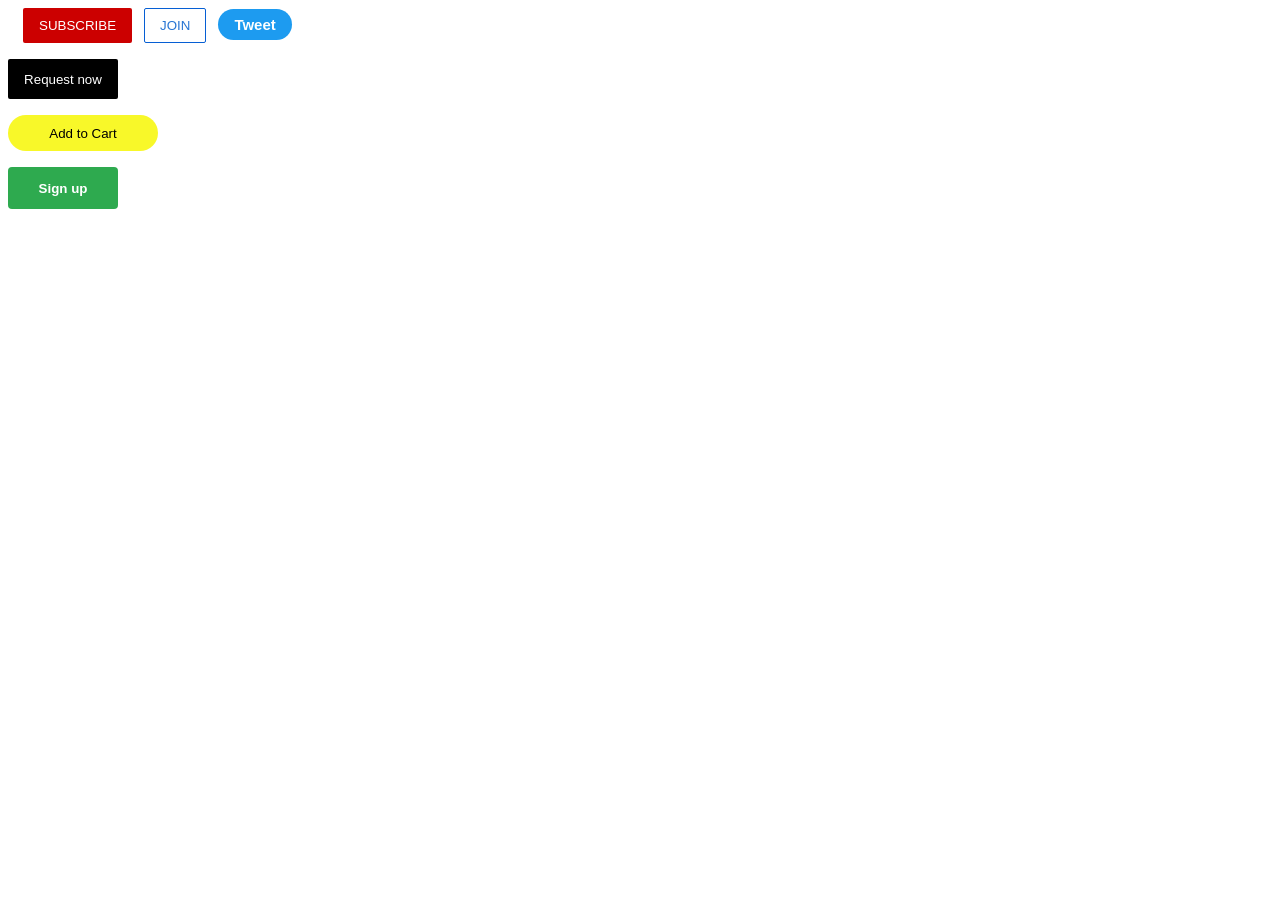
<file: intro-to-html/buttons.html>
<!DOCTYPE html>
<html>
  <head>
   <title>Mary button</title>
   <link rel="stylesheet" href="styles/buttons.css">
   
  </head>
  <body>
   <button class="subscribe-button">
    SUBSCRIBE
   </button>

<button class="join-button">
 JOIN
</button>

<button class="tweet-button">
 Tweet
</button>

<p>
<button class="requestnow-button">
 Request now
</button>
</p>

<p>
<button class="AddtoCart-button">
 Add to Cart
</button>
</p>

<button class="signup-button">
 Sign up
</button>
  </body>
</html>
</file>
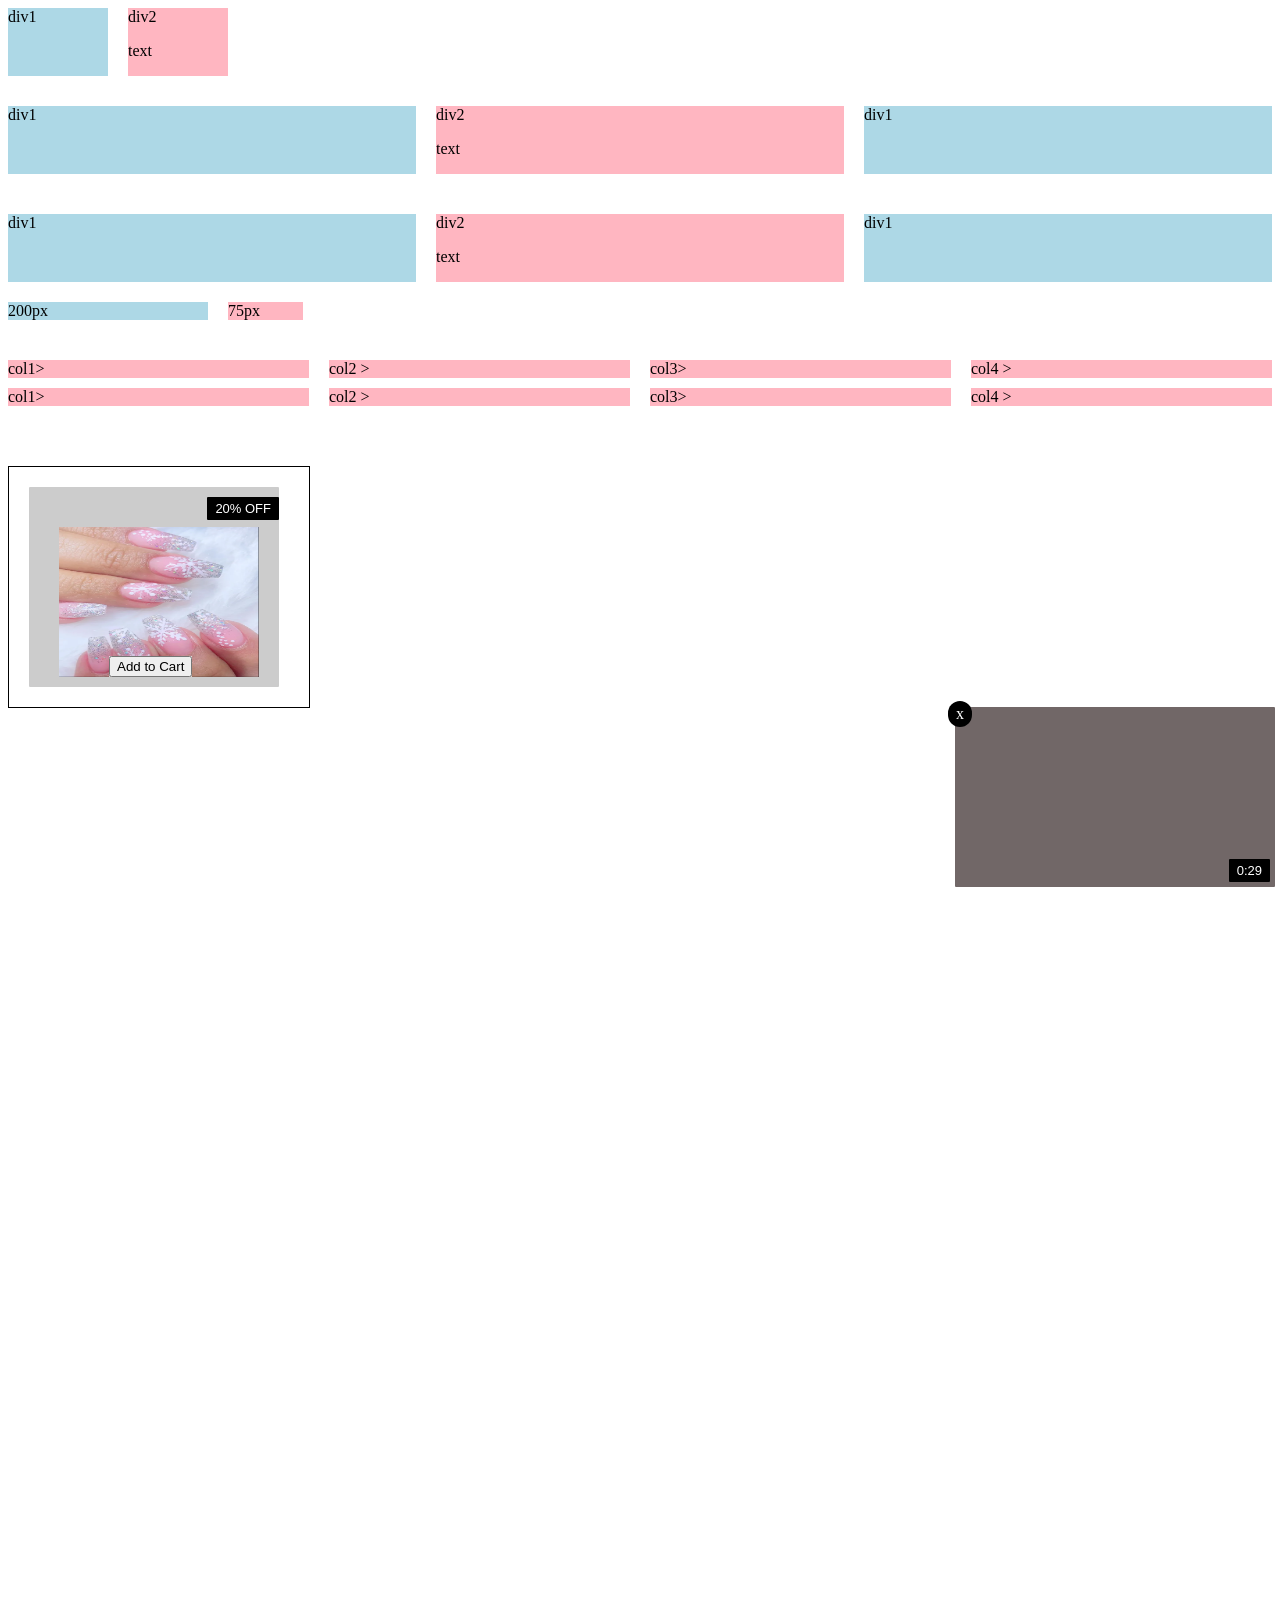
<file: intro-to-html/code.html>
<!DOCTYPE html>
<html>
 <head>
  <title>Grid practice</title>
 </head>
 <style>
  .nail{
    height: 150px;
    width: 200px;
    margin-left: 30px;
    margin-top: 40px;
    margin-bottom: 50px;
  }
 </style>
 <body style="padding-bottom: 1000px">
  <div style="
  margin-bottom: 30px;
   display: grid;
   grid-template-columns: 100px 100px;
   column-gap: 20px;
   ">
   <div style="background-color:
    lightblue;">div1</div>
   <div style="background-color:
    lightpink;">div2<p>text</p></div>
  </div>

  <div style="
   display: grid;
   grid-template-columns: 1fr 1fr 1fr;
   column-gap: 20px;
   row-gap: 40px;
   ">
   <div style="background-color:
    lightblue;">div1</div>
   <div style="background-color:
    lightpink;">div2<p>text</p></div>
   <div style="background-color:
    lightblue;">div1</div>
    <div style="background-color:
    lightblue;">div1</div>
   <div style="background-color:
    lightpink;">div2<p>text</p></div>
   <div style="background-color:
    lightblue;">div1</div>
  </div>


  <div style="display: grid;
   grid-template-columns: 200px 75px;
   column-gap: 20px;
   row-gap: 40px; 
   margin-top: 20px;">
    <div style="background-color:
    lightblue;">200px</div>
    <div>
    <div style="background-color:
    lightpink;">75px</div>
    </div>
  </div>

  <div style="display: grid;
  grid-template-columns: 1fr 1fr 1fr 1fr;
  column-gap: 20px;
  row-gap: 10px;
  margin-top: 40px;">
 <div style="background-color:
    lightpink;">col1></div>
  <div style="background-color:
    lightpink;">col2 ></div>
  <div style="background-color:
    lightpink;">col3></div>
  <div style="background-color:
    lightpink;">col4 ></div>

 <div style="background-color:
    lightpink;">col1></div>
  <div style="background-color:
    lightpink;">col2 ></div>
  <div style="background-color:
    lightpink;">col3></div>
  <div style="background-color:
    lightpink;">col4 ></div>
  </div>
  </div>

  <div style="
     border: solid;
     border-width: 1px;
     margin-top: 60px;
     position: relative;
     width: 300px;
     height: 240px;">
  <div style="
       background-color: rgb(0, 0, 0, 0.2);
       border-radius: 1px;
       position: absolute;
       top: 20px;
       left: 20px;
       width: 250px;
       height: 200px;
       bottom: 13px;
       color: white;">
    <div style="
       background-color: black;
       position: absolute;
        border-radius: 1px;
       font-family: Arial;
       font-size: 13px;
       padding-left: 8px;
       padding-right: 8px;
       padding-top: 4px;
       padding-bottom: 4px;
       top: 10px;
       right: 0;
       color: white;">20% OFF</div>
       <img class="nail" src="../intro-to-html/thumbnails/nails.PNG">
      </div>
  <div style="
     background-color: rgba(236, 233, 233, 0.815);
     position: absolute;
     margin-top: 180px;
     bottom: 30px;
      margin-left: 100px;">
    <button>Add to Cart</button>
  </div>
   <div style="
      background-color: white;">
      </div>
  </div>


<div style="
     margin-top: 60px;
     position: relative;
   ">
   
     <div style="
       background-color: rgb(113, 103, 103);
       position: fixed;
       border-radius: 1px;
       width: 320px;
       height: 180px;
       bottom: 13px;
       right: 5px;
       color: white;">
       <div style="
       background-color: black;
       position: absolute;
       border-radius: 13px;
       padding-left: 8px;
       padding-right: 8px;
       padding-top: 4px;
       padding-bottom: 4px;
       top: -6px;
       left: -7px;
       color: white;">x</div>
        <div style="
       background-color: black;
       position: absolute;
       border-radius: 1px;
       font-family: Arial;
       font-size: 13px;
       padding-left: 8px;
       padding-right: 8px;
       padding-top: 4px;
       padding-bottom: 4px;
       right: 5px;
       bottom: 5px;
       color: white;">0:29</div>
      </div>
   <div style="
      background-color: white;">
      </div>
  </div>



 </body>
</html>
</file>
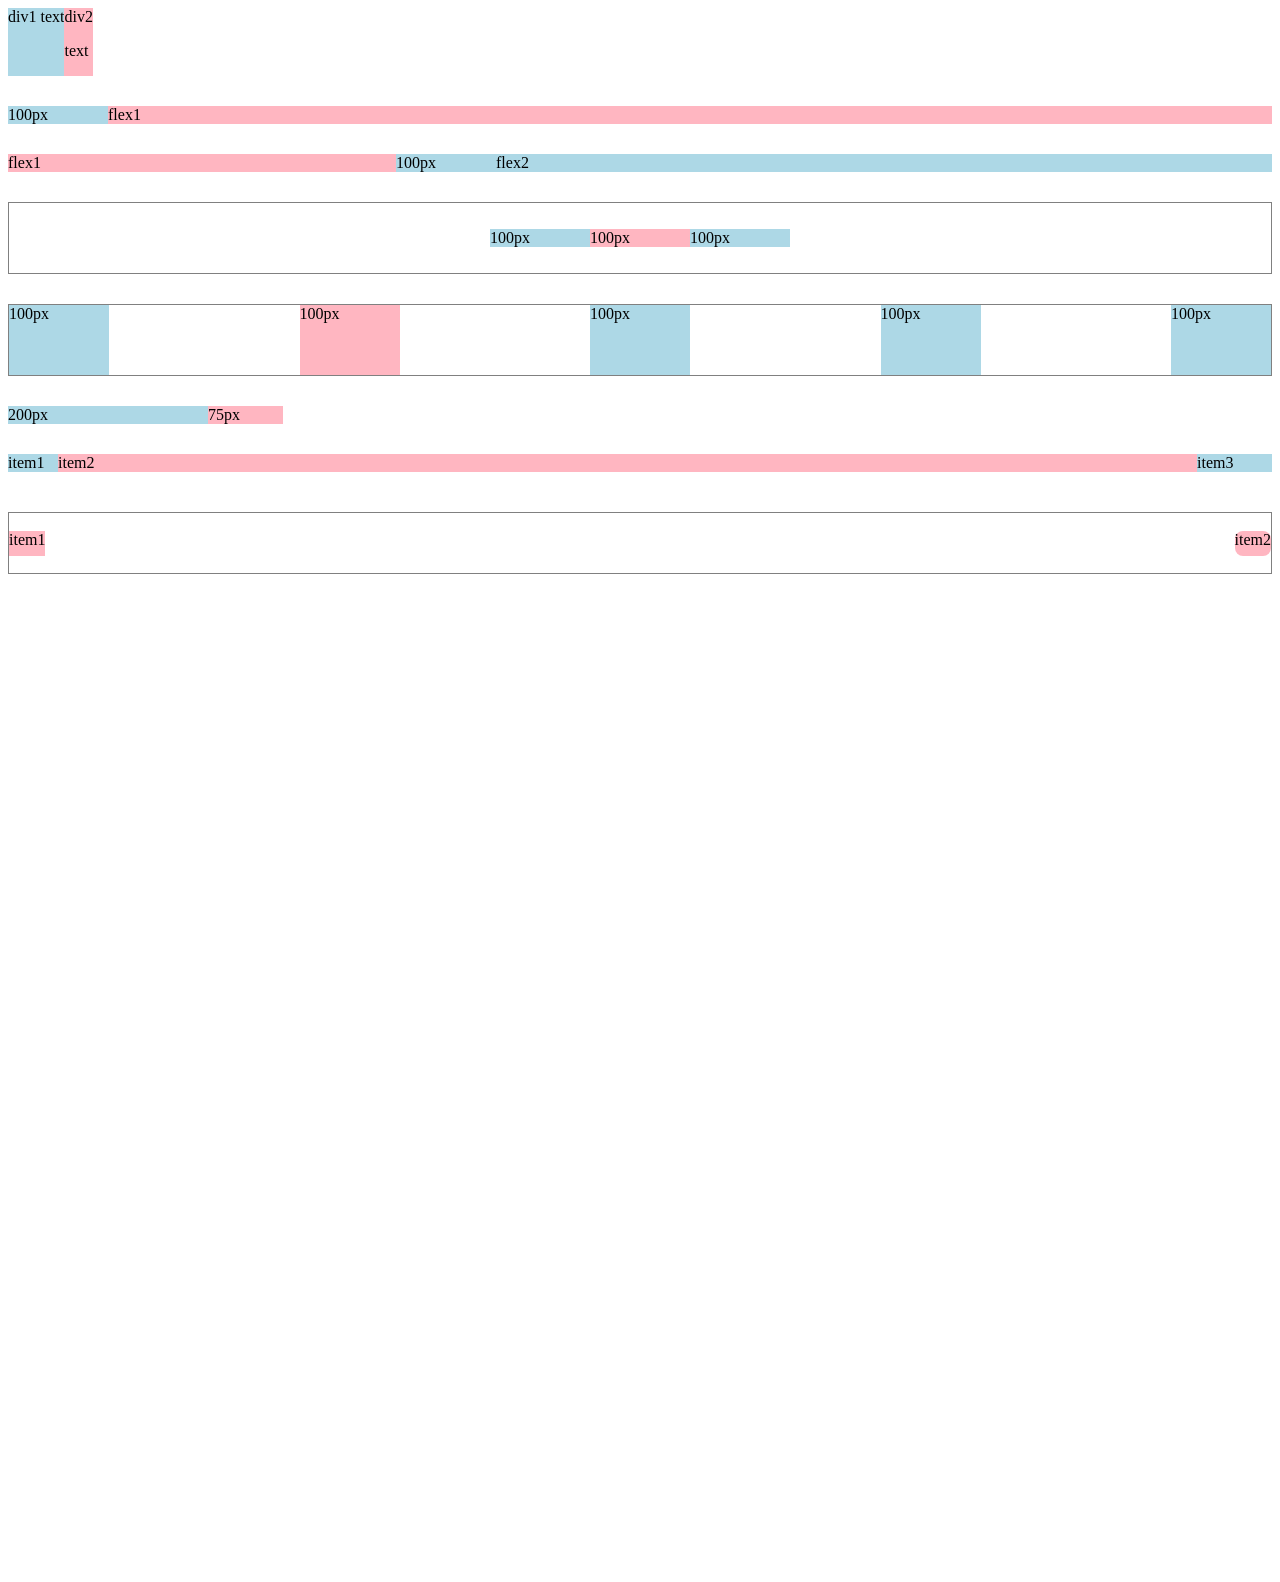
<file: intro-to-html/flexbox.html>
<!DOCTYPE html>
<html>
 <head>
  <title>flexbox</title>
 </head>
 <body style="
 padding-bottom: 1000px;">
  <div style="
   display: flex;
   flex-direction: row;">
   <div style="
    background-color: lightblue;
    ">
    div1 text
   </div>
   <div style="
   background-color: lightpink;">
   div2 <p>text</p>
   </div>
  </div>
   
 <div style="
    display: flex;
    flex-direction: row;
    margin-top: 30px;">
    <div style="
     background-color: lightblue;
     width: 100px;
     ">
    100px
    </div>
    <div style="
    background-color: lightpink;
    flex: 1;">
    flex1
    </div>
   </div>

 <div style="
    display: flex;
    flex-direction: row;
    margin-top: 30px;">
    <div style="
    background-color: lightpink;
    flex: 1;">
    flex1
    </div>
    <div style="
     background-color: lightblue;
     width: 100px;">
    100px
   </div>
     <div style="
     background-color: lightblue;
     flex: 2;
     ">
     flex2
    </div>
 </div>

 <div style="
    display: flex;
    flex-direction: row;
    height: 70px;
    border-width: 1px;
    align-items: center;
    border-style: solid;
    border-color: gray;
    justify-content: center;
    margin-top: 30px;">
    <div style="
    background-color: lightblue;
    width: 100px;">
    100px
    </div>
    <div style="
     background-color: lightpink;
     width: 100px;
     ">
    100px
   </div>
     <div style="
     background-color: lightblue;
     width: 100px;
     ">
     100px
    </div>
 </div>

<div style="
    display: flex;
    flex-direction: row;
    height: 70px;
    border-width: 1px;
    border-style: solid;
    border-color: gray;
    justify-content: space-between;
    margin-top: 30px;">
    <div style="
    background-color: lightblue;
    width: 100px;">
    100px
    </div>
    <div style="
     background-color: lightpink;
     width: 100px;
     ">
    100px
   </div>
     <div style="
     background-color: lightblue;
     width: 100px;
     ">
     100px
    </div>
    <div style="
    background-color: lightblue;
    width: 100px;">
    100px
    </div>
    <div style="
    background-color: lightblue;
    width: 100px;">
    100px
    </div>
 </div>

 <div style="
     display: flex;
     margin-top: 30px;">
   <div style="
      background-color:lightblue ;
      width: 200px;"
    >200px</div>
   <div style="
      background-color: lightpink;
      width: 75px;">75px</div>
 </div>

 <div style="
     display: flex;
     margin-top: 30px;">
   <div style="
      background-color:lightblue ;
      width: 50px;"
    >item1</div>
   <div style="
      background-color: lightpink;
      flex: 1;">item2</div>
    <div style="
      background-color:lightblue ;
      width: 75px;"
    >item3</div>
 </div>

 <div style="
    display: flex;
    border: 1px solid gray;
    border-width: 1px;
    height: 60px;
    justify-content: space-between;
    align-items: center;
    margin-top: 40px;">
   <div style="
       background-color: lightpink;
        height: 25px;
      ">item1</div>
   <div style="
       background-color: lightpink;
       height: 25px;
       border-radius: 8px;"
       >item2</div>
 </div>

 </body>
</html>
</file>
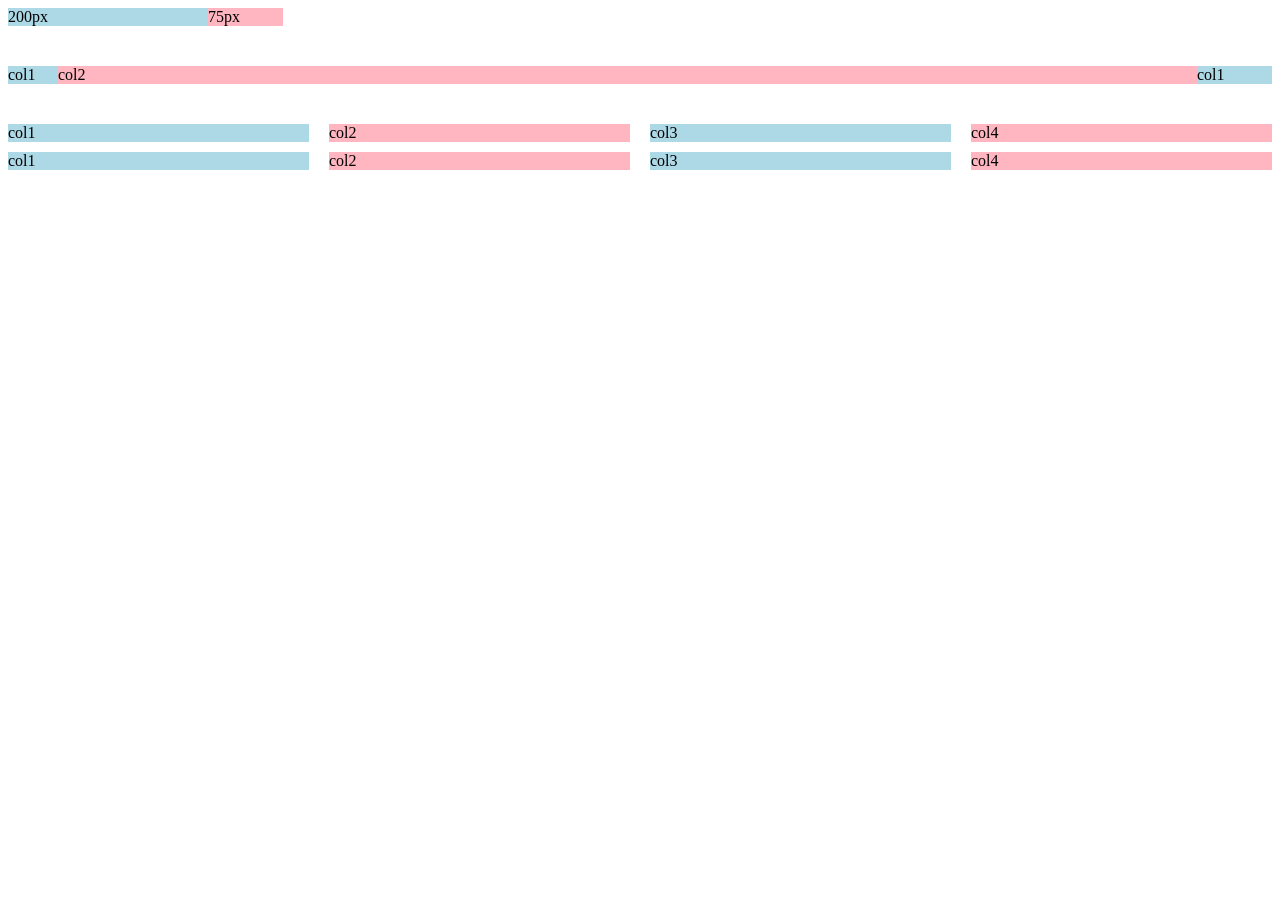
<file: intro-to-html/grid.html>
<!DOCTYPE html>
<html>
  <head>
  <title>grid practice</title>
  </head>
  <body>
  <div style="
     display: grid;
     grid-template-columns: 200px 75px;
     margin-bottom: 40px;">
   <div style="background-color: lightblue;">200px</div>
   <div style="background-color: lightpink;">75px</div>
  </div>
  
  <div style="
     display: grid;
     grid-template-columns: 50px 1fr 75px;
     margin-bottom: 40px;">
   <div style="background-color: lightblue;">col1</div>
   <div style="background-color: lightpink;">col2</div>
   <div style="background-color: lightblue;">col1</div>
  </div>

  <div style="
     display: grid;
     grid-template-columns: 1fr 1fr 1fr 1fr;
     column-gap: 20px;
     row-gap: 10px;">
   <div style="background-color: lightblue;">col1</div>
   <div style="background-color: lightpink;">col2</div>
   <div style="background-color: lightblue;">col3</div>
   <div style="background-color: lightpink;">col4</div>
   <div style="background-color: lightblue;">col1</div>
   <div style="background-color: lightpink;">col2</div>
   <div style="background-color: lightblue;">col3</div>
   <div style="background-color: lightpink;">col4</div>
  </div>

  </body>
</html>
</file>
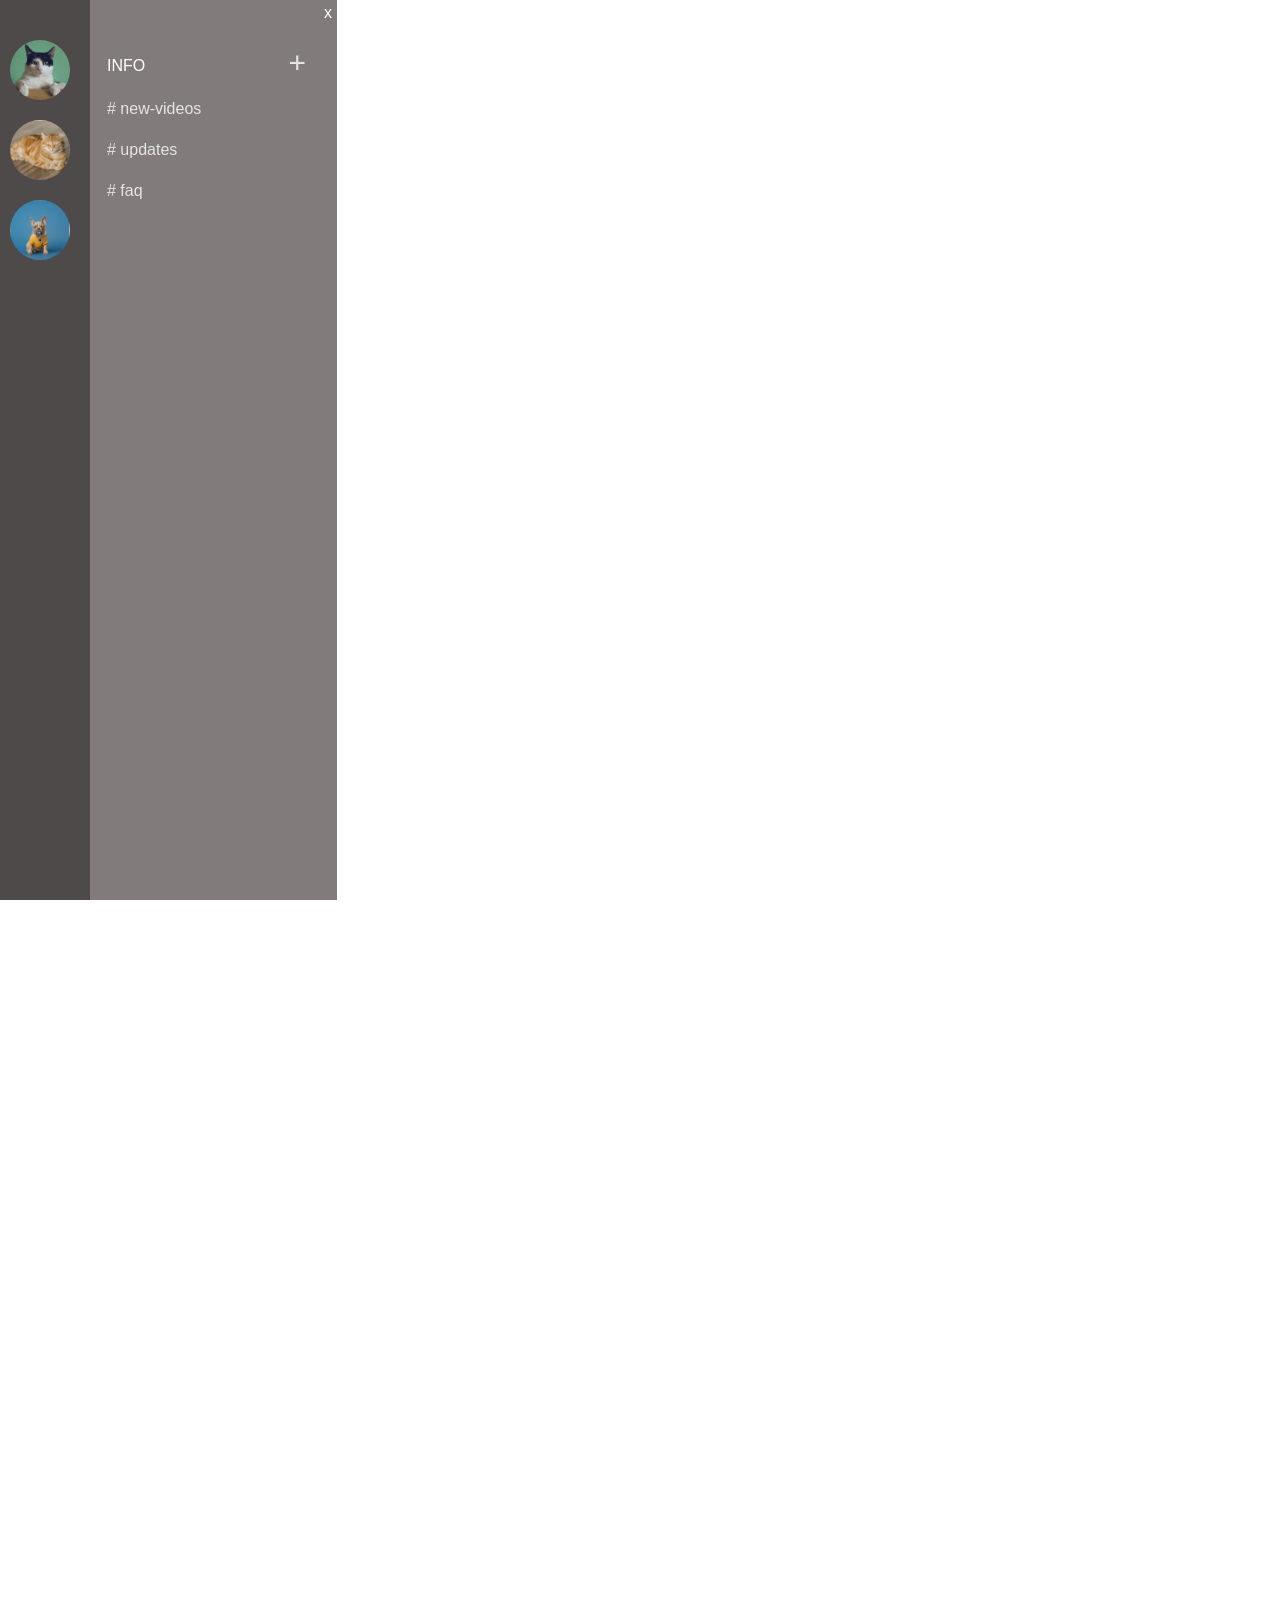
<file: intro-to-html/position.html>
<!DOCTYPE html>
 <html>
  <head>
   <title>positions</title>
    <link rel="stylesheet" href="styles/position.css">
  </head>

  


  <body style="
   padding-bottom: 4000px;
   padding-top: 60px;
   padding-left: 80px;">
   
 <div>
  <div style="
     background-color: rgb(78, 74, 74);
     position: fixed;
     padding: 10px;
     top: 0;
     bottom: 0;
     left: 0;
     ">
    <div style="
         margin-right: 15px;
         margin-top: 30px;
         width: 60px;
         height: 80px;
         ">
    <img class="olive" 
      src="../intro-to-html/thumbnails/olieee.PNG">
    </div>
     <div style="
         margin-right: 15px;
         margin-top: 0;
         width: 60px;
         height: 80px;
         ">
     <img class="olive" 
      src="../intro-to-html/thumbnails/brown2.PNG">
    </div>
    <div style="
         margin-right: 15px;
         margin-top: 0px;
         width: 60px;
         height: 100px;
         ">
     <img class="olive" 
      src="../intro-to-html/thumbnails/pup2.PNG">
    </div>
  </div>

  <div style="
      display: flex;">
    <div style="
     background-color: rgb(129, 123, 123);
     position: fixed;
     padding: 30px;
     padding-left: 17px;
     padding-top: 50px;
     flex-direction: row;
     align-items: start;
     line-height: 25px;
     width: 200px;
     top: 0;
     font-family: Arial;
     bottom: 0;
     left: 90px;
     "> 
      <div style="
         position: absolute;
         color: white;
         top: 0;
         right: 5px;
         ">
        x
      </div>
     <div style="
       display: flex;
       justify-content: space-between;
       align-items: center;">
       <div style="
       color: white;"><h>INFO</h></div>
       <div><h class="
       plus">+</h></div>
      </div>
     
      <div style="
        color:  rgb(230, 228, 228);"><p># new-videos</p></div>
      <div style="
        color:  rgb(230, 228, 228);"><p># updates</p></div>
      <div style="
        color:  rgb(230, 228, 228);"><p># faq</p></div>
     </div>
     </div>
 </div>


  </body>
 </html>
</file>
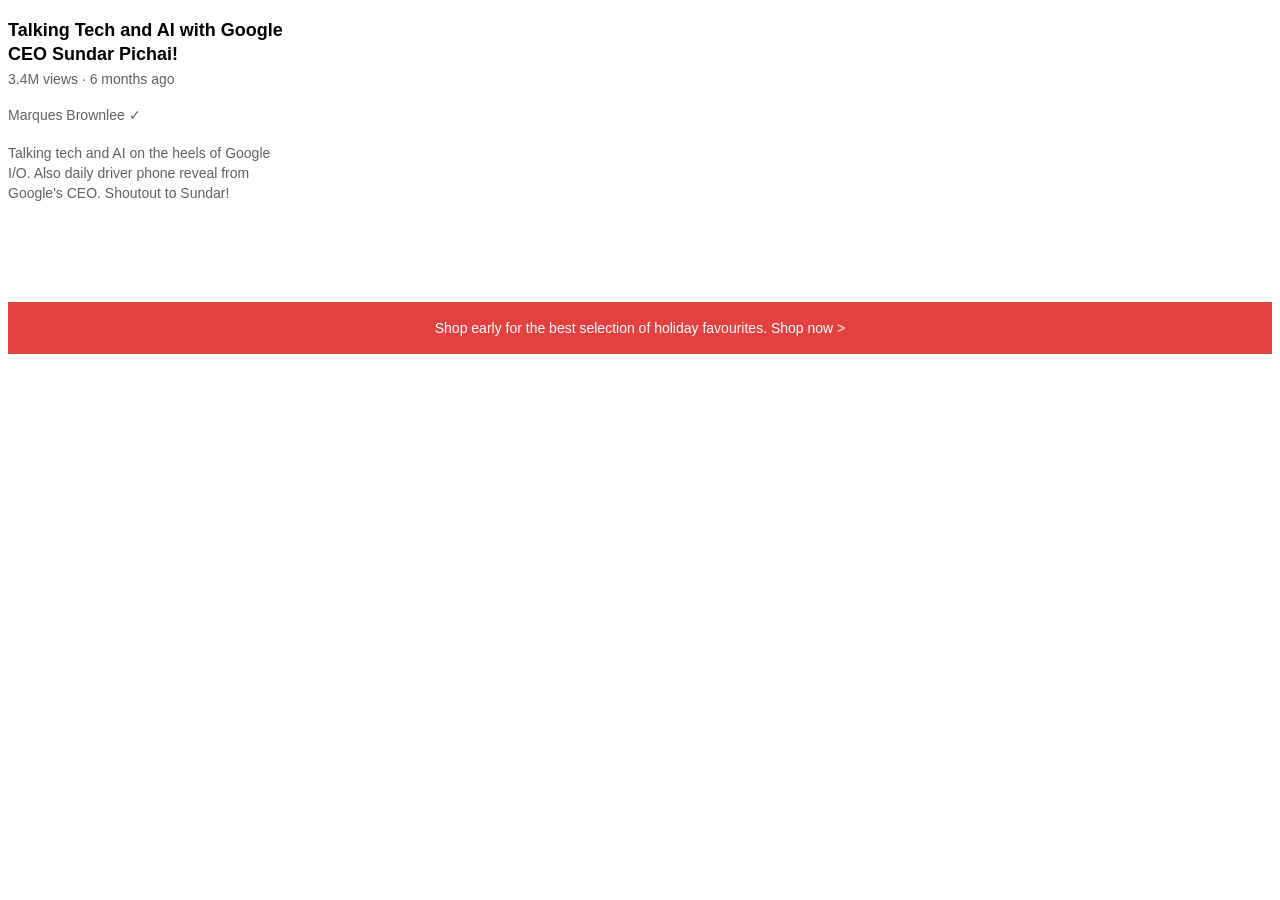
<file: intro-to-html/text.html>
<!DOCTYPE html>
<html>
 <head>
 <title>Mary text</title>
 <link rel="stylesheet" href="styles/text.css">
 </head>
 <body>
 <p class="Title">
  Talking Tech and AI with Google CEO Sundar Pichai!
</p>

<p class="body-text">
  3.4M views &#183; 6 months ago
</p>

<p class="body-text2">
  Marques Brownlee &#10003;
</p>

<p class="body-text3">
  Talking tech and AI on the heels of Google I/O. Also daily
   driver phone reveal from Google's CEO. Shoutout to Sundar!
</p>

<p class="apple-text">
  Shop early for the best selection of holiday favourites.
  <span class="shop-text">Shop now &#62;</span>
</p>
 </body>


</html>
</file>
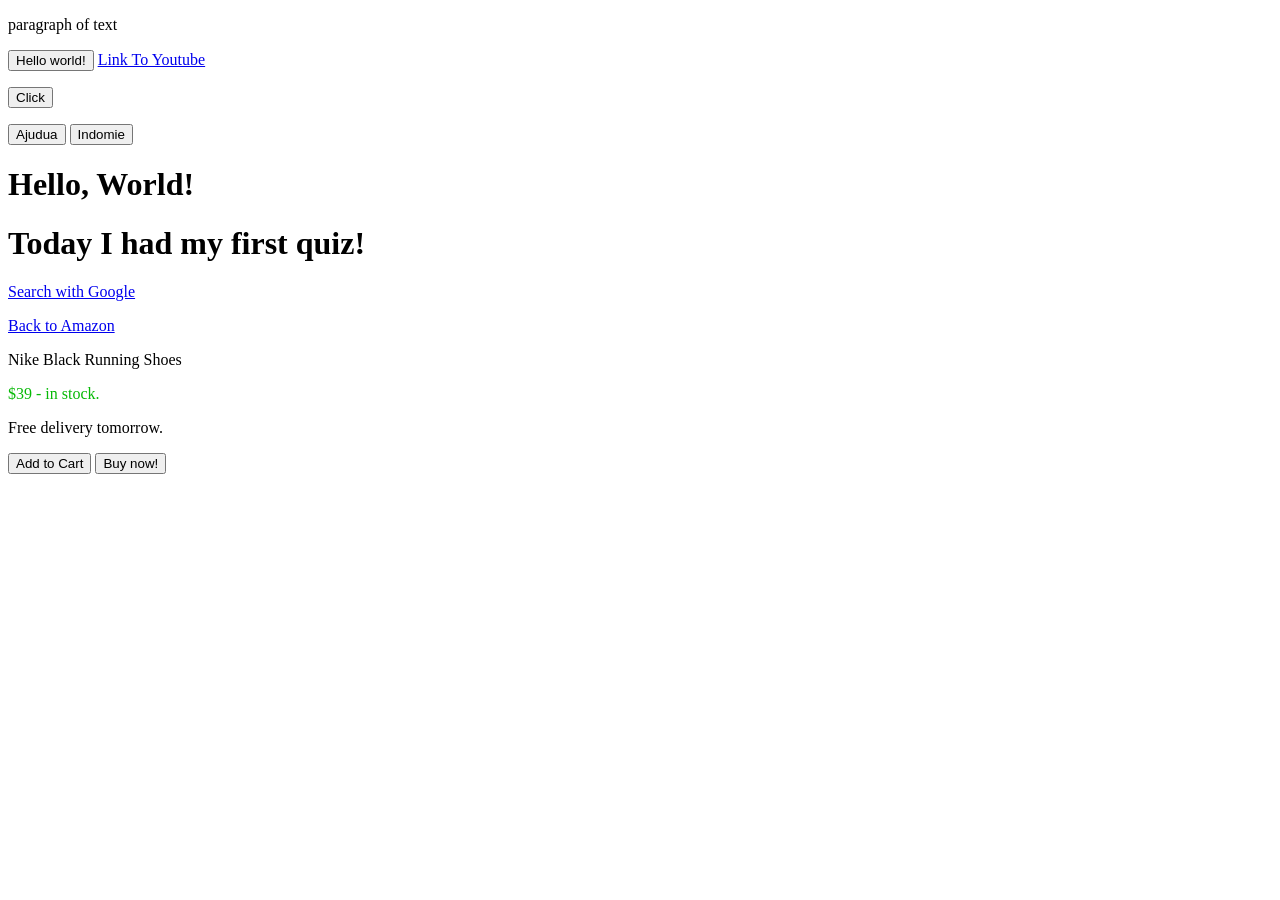
<file: intro-to-html/website.html>
<!DOCTYPE html>
<html>
 <head>
 <title>Mary Website</title>
 <link rel="stylesheet" href="styles/website.css">
 </head>
 <body>


<p> 
 paragraph of text
 </p>
<button>
 Hello world!
</button>
<a 
href="https://www.youtube.com/" target="_blank">Link To Youtube
</a>


<p><button>
 Click
</button></p>

<p>
 <button>Ajudua</button>
 <button>Indomie</button>
</p>

<p>
<h1>Hello, World!</h1>
<p>
<h1>Today I had my first quiz! </h1>
</p>
</p>

<p class="searchwithgoogle-text">
 <a href="https://www.google.com/"> Search with Google</a>
</p>

<p>
 <h class="amazonlink-text"><a href="https://www.amazon.com/">Back to Amazon</a></h>
 <p><h>Nike Black Running Shoes</h></p>
 <p><h class="stock-text">$39 - in stock.</h></p>
 <p><h>Free delivery tomorrow.</h></p>
 <p><button>Add to Cart</button>
 <button>Buy now!</button>
 </p>
</p>
 </body>
</html>
</file>
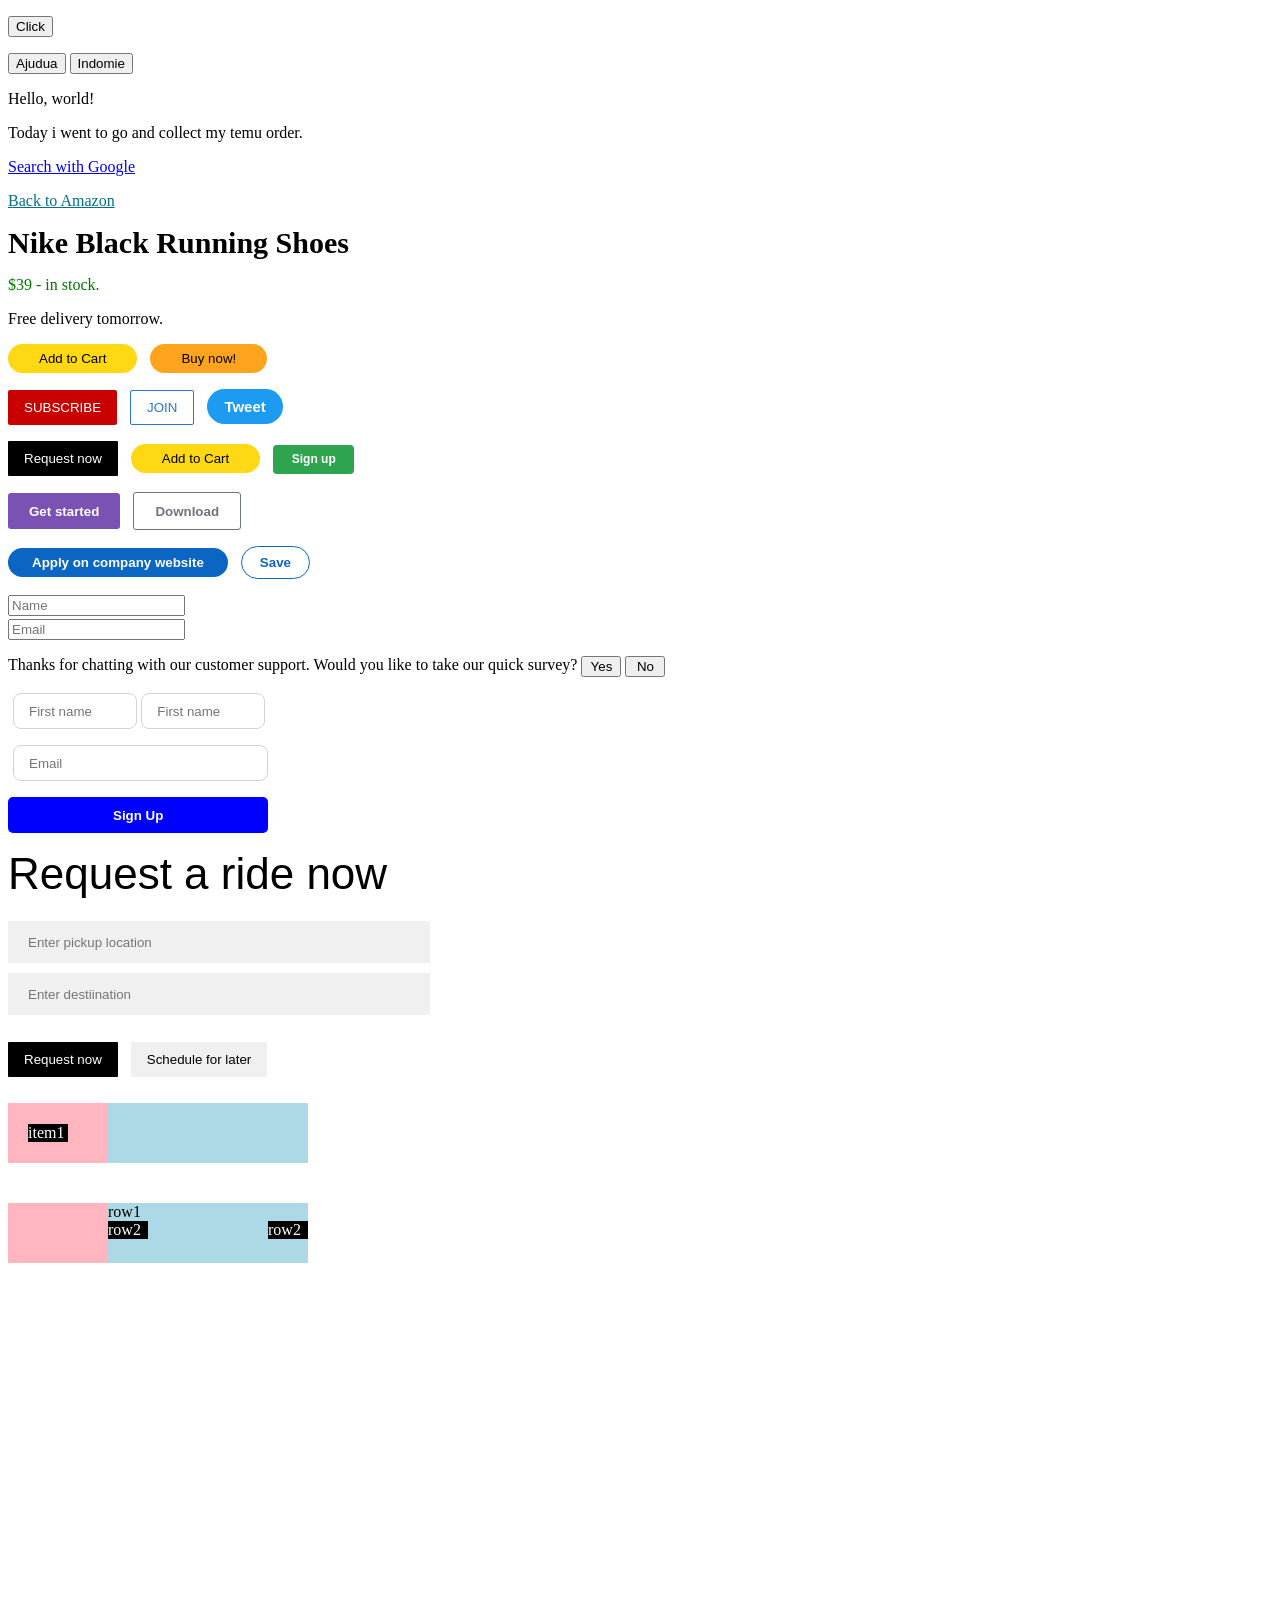
<file: intro-to-html/Practice.html/practice1.html>
<!DOCTYPE html>
<html>
  <head>
    <title> Practice1</title>
   <link rel="stylesheet" href="../styles/practice1.css">
  </head>
  <body style="
   padding-bottom: 2000px;">
    <p>
  <button>Click</button>
<p>
 <button>Ajudua</button>
 <button>Indomie</button>
</p>
<p>
  <h>Hello, world!</h>
  <p>
    <h>Today i went to go and collect my temu order.</h>
  </p>
</p>
<p>
  <a href="https://www.google.com/" target="_blank">Search with Google</a>
</p>
<p>
 <p>
  <a  class="Back-text" href="https://www.amazon.com/" target="_blank">Back to Amazon</a>
</p>
  <p>
    <h class="Nike-text">Nike Black Running Shoes</h>
  </p>
  <p>
    <h class="in-text">$39 - in stock.</h>
  </p>
  <p>
    <h>Free delivery tomorrow.</h>
  </p>
  <p>
    <button class="Add-button">Add to Cart</button>
    <button class="buy-button">Buy  now!</button>
  </p>

</p>
  <button class="Subscribe-button">
  SUBSCRIBE
</button>
<button class="Join-button">
  JOIN
</button>
<button class="Tweet-button">
  Tweet
</button>
<p>
  <button class="Request-button">
  Request now
</button>
<button class="Add-button">
  Add to Cart
</button>
<button class="Sign-button">
  Sign up
</button>
</p>
<p>
  <button class="Get-button">
  Get started
</button>
  <button class="Download-button">
  Download
</button>
</p>
<p>
  <button class="Apply-button">
   Apply on company website
  </button>
  <button class="Save-button">
  Save
</button>
</p>

 <p>
  <input class="name-bar" type="text"
   placeholder="Name">
  <input class="email-bar" type="text" 
  placeholder="Email">
 </p>

 <p class="text">
  Thanks for chatting with our customer support.
   Would you like to take our quick survey?
  <input class="yes-bar" type="button"
   value="Yes">
  <input class="no-bar" type="button"
   value="No">
 </p>

  <p>
   <input class="first-bar" 
   type="text" placeholder="First name">
   <input class="first" 
   type="text" placeholder="First name">
  </p>
  <p>
    <input class="Email-bar" 
   type="text" placeholder="Email">
  </p>
  <p>
    <button class="sign">
      Sign Up
    </button>
  </p>
  <p>
    <h class="now">Request a ride now</h>
    <input class="Enter-bar" 
   type="text"
    placeholder="Enter pickup location">
   <input class="Enter-bar" 
   type="text" placeholder="Enter destiination">
   <button class="Request">
     Request now
   </button>
   <button class="later">
     Schedule for later
   </button>

  </p>
    

 <div style="
     display: flex;
">
  <div style="
     background-color: lightpink;
     width: 100px;
     display: flex;
     align-items: center;
     height: 60px;">
   <div style="
      background-color: black;
      color: white; 
      margin-left: 20px;
      width: 40px;
      ">item1</div>
  </div>
  <div style="
     background-color: lightblue;
     width: 200px;
     height: 60px;">
  </div>
 </div>

   
<div style="
     display: flex;
     margin-top: 40px;
">
  <div style="
     background-color: lightpink;
     width: 100px;
     display: flex;
     align-items: center;
     height: 60px;">
   <div style="
      margin-left: 20px;
      width: 40px;
      "></div>
  </div>
  <div style="
     background-color: lightblue;
     width: 200px;
     height: 60px;">
     row1 
       <div style="
       display: flex;
       justify-content: space-between;">
       <div style="
     background-color: black;
      color: white;
      width: 40px; 
     ">row2</div><div style="
     background-color: black;
      color: white;
      width: 40px;">row2</div>
       </div>
  </div>
 </div>


  



  </body>
</html>
</file>
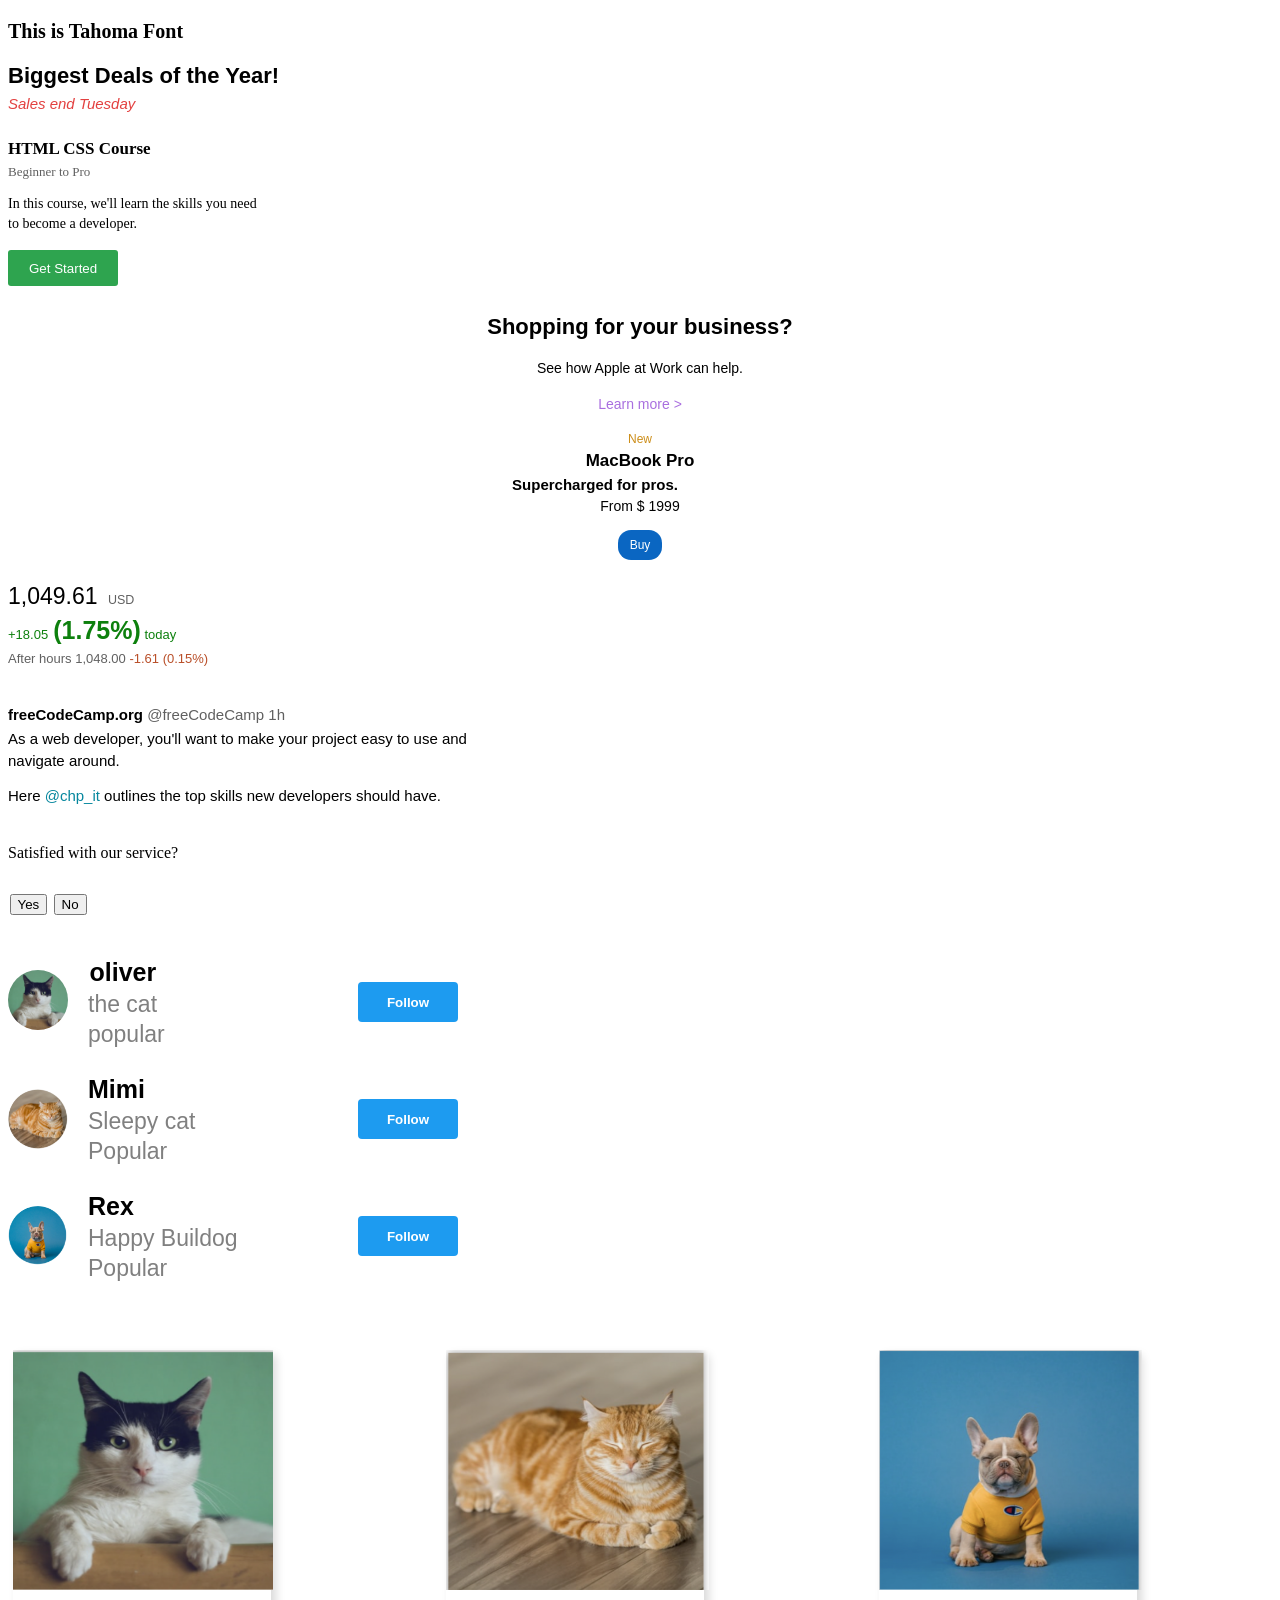
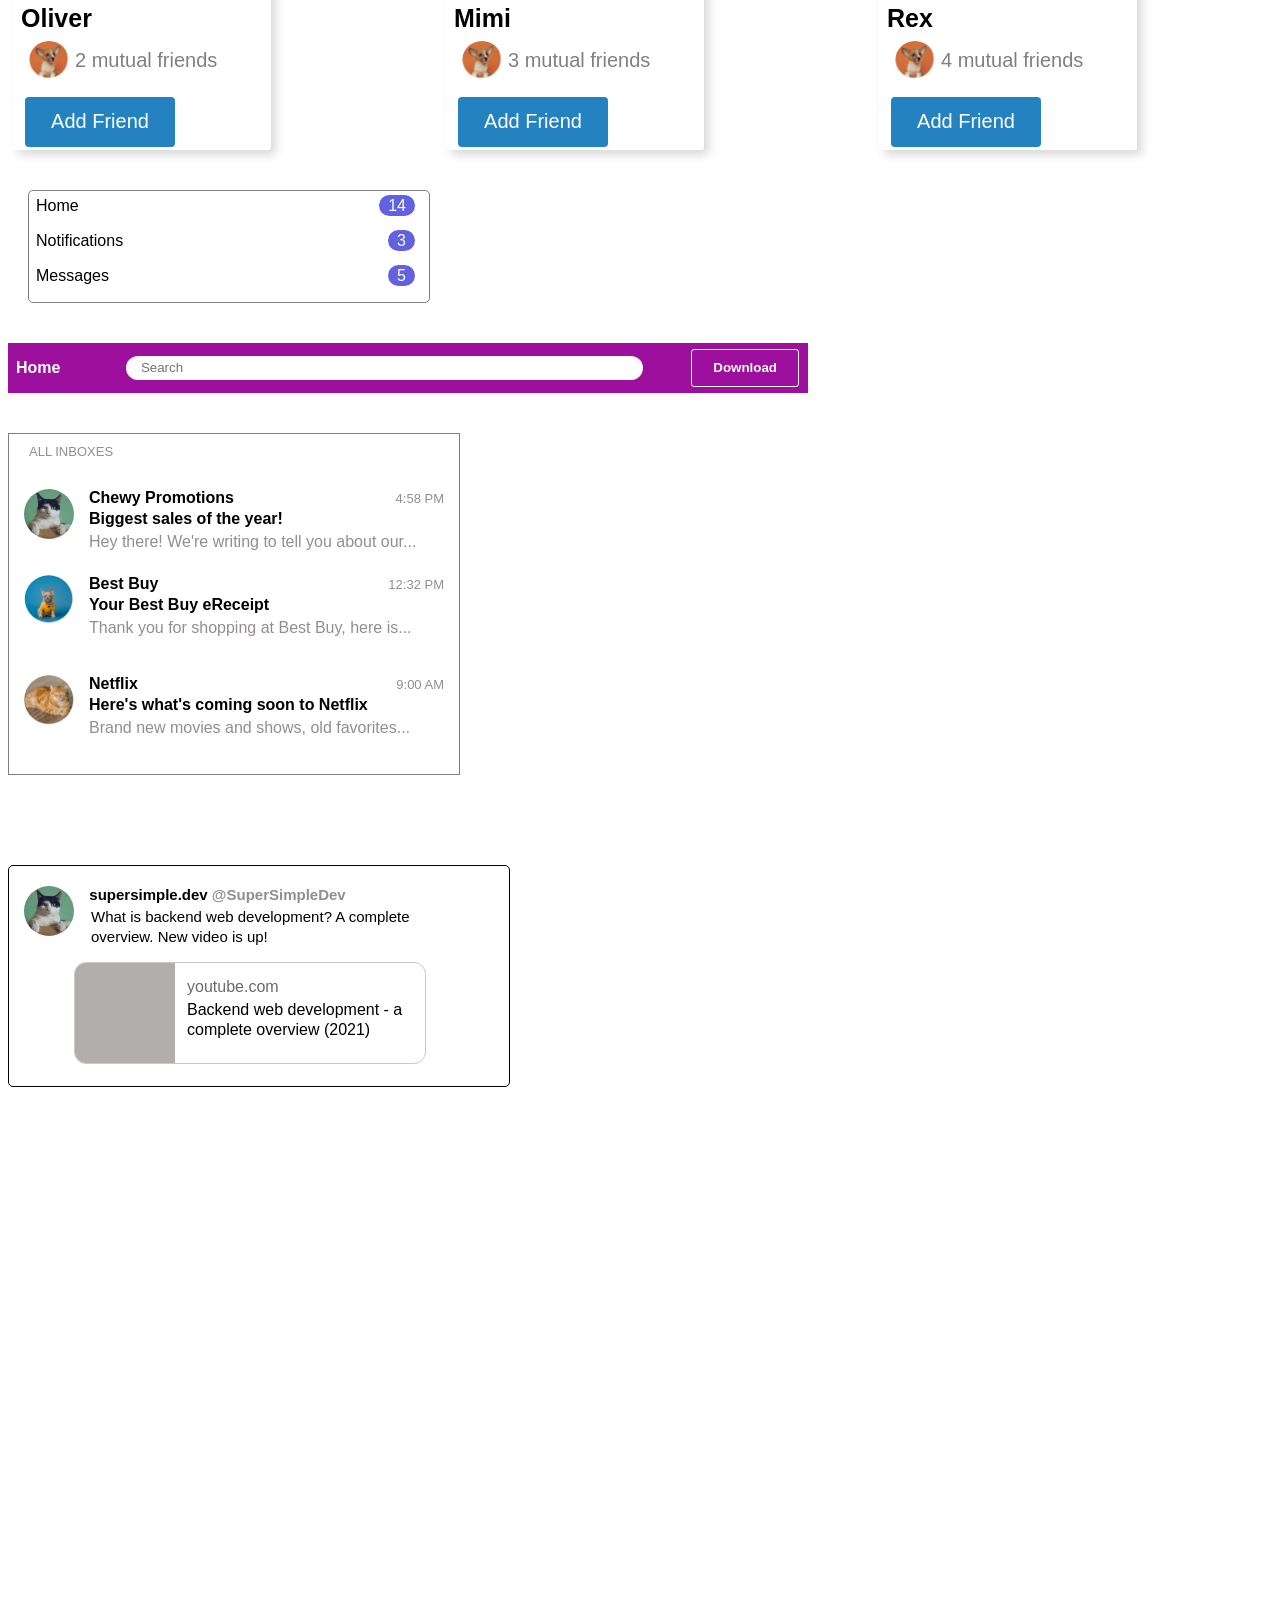
<file: intro-to-html/Practice.html/practice2text.html>
<!DOCTYPE html>
<html>
  <head>
   <title>
   practice2
   </title>
   <link rel="stylesheet" href="../styles/practice2text.css">
  </head>
  <body class="body">
   <p class="this">
 This is Tahoma Font
</p>

<p class="biggest">
 Biggest Deals of the Year! 
 <span class="Sales">Sales end Tuesday</span>
</p>

<p class="HTML">
 HTML CSS Course
</p>
<p class="to">
 Beginner to Pro
</p>
<p class="in">
 In this course, we'll learn the skills you
  need to become a developer.
</p>
<p>
 <button class="Get"> Get Started</button>
</p>

<p class="for">
 Shopping for your business?
</p>
<p class="see">
 See how Apple at Work can help.
</p>
<p class="learn">
 Learn more &#62;
</p>

<div class="exercise">
 <p class="new">
 New
 </p>
 <P class="Mac">
 MacBook Pro
 </P>
 <p class="super">
 Supercharged for pros.
 </p>
 <p class="from">
 From $ 1999
 </p>
 <p>
 <button class="buy">Buy</button>
 </p>

 <P class="usd">
  1,049.61 <span class="uuu">USD</span> 
 </P>
 <p class="today">
  +18.05 <span class="text">(1.75%)</span> today
 </p>
 <p class="after">
  After hours 1,048.00 <span class="oo">-1.61 (0.15%)</span>
 </p>

 <p class="code">
  freeCodeCamp.org <span class="free">@freeCodeCamp 1h</span>
 </p>
 <p class="as">
  As a web developer, you'll want to make your project easy to use and navigate around.
</p>
 <p class="here">
  Here <span class="chp">@chp_it</span>
   outlines the top skills new developers should have.
 </p>
</div>

 <div class="div">
  Satisfied with our service?
  <p class="text">
    <input class="yes-bar" type="button"
   value="Yes">
  <input class="no-bar" type="button"
   value="No">
  </p>
 </div>

<div class="profilee">
  <div class="cat">
    <img class="oliver" src="../thumbnails/olieee.PNG">
  </div>
  <div class="first">
   <p class="text">oliver</p>
   <p class="the">the cat</p>
   <p class="popular">popular</p>
  </div>
      <p class="follow">
    <button class="follow-button">Follow</button>
   </p>
</div>

<div class="profilee2">
  <img class="pic" src="../thumbnails/brown.PNG">
  <div class="info">
    <p class="text2">Mimi</p>
   <p class="sleepy-text">Sleepy cat</p>
   <p class="popular-text">Popular</p>
  </div>
   <p class="follow">
  <button class="follow-button">Follow</button>
   </p>
</div>

<div class="profilee3">
  <img class="pic" src="../thumbnails/pup.PNG">
  <div class="info">
    <p class="text2">Rex</p>
   <p class="sleepy-text">Happy Buildog</p>
   <p class="popular-text">Popular</p>
  </div>
   <p class="follow">
  <button class="follow-button">Follow</button>
   </p>
</div>

<div style="
   display: grid;
   grid-template-columns: 1fr 1fr 1fr;
   column-gap: 10px;
   margin-top: 55px;
   margin-left: 5px;
   border-width: 1px;
   column-gap: 40px;">
   <div class="profile-grid"> 
    <img class="pp1" src="../thumbnails/olieee.PNG">
    <p class="textt">Oliver</p>
  <div class="mutual-row">
    <p class="mutual-row"><img class="pro" src="../thumbnails/Capture.PNG">
       <h class="popular-t"> 2 mutual friends</h>
      </p>
   </div>
    <p>
      <button class="followw-button">Add Friend</button>
    </p>
   </div>
  <div class="profile-grid">
     <img class="pp" 
     src="../thumbnails/brown2.PNG">
     <p class="textt">Mimi</p>
  <div class="mutual-row">
    <p class="mutual-row"><img class="pro" src="../thumbnails/Capture.PNG">
       <h class="popular-t"> 3 mutual friends</h>
      </p>
   </div>
    <p>
      <button class="followw-button">Add Friend</button>
    </p>
    </div>
  <div class="profile-grid">
     <img class="pp" 
     src="../thumbnails/pup2.PNG">
     <p class="textt">Rex</p>
  <div class="mutual-row">
    <p class="mutual-row"><img class="pro" src="../thumbnails/Capture.PNG">
       <h class="popular-t"> 4 mutual friends</h>
      </p>
   </div>
    <p>
      <button class="followw-button">Add Friend</button>
    </p>
    </div>

</div>

 
  <div style="
    display: flex;
    flex-direction: column ;
    border: 1px solid gray;
    border-radius: 5px;
    font-family: Arial;
    margin-top: 40px;
    margin-left: 20px;
    width: 400px;">
    <div style="
       margin-left: 7px;
        height: 35px;
        margin-top: 6px;
        display: flex;
        justify-content: space-between;
      ">Home <div><h class="n14">14</h></div></div>
   <div style="
       height: 35px;
       margin-left: 7px;
       display: flex;
        justify-content: space-between;"
       >Notifications <div><h class="n3">3</h></div></div>

     <div style="
       margin-left: 7px;
        height: 35px;
        display: flex;
        justify-content: space-between;"
      >Messages <div><h class="n5">5</h></div></h></div>


  </div>

 <div style="
   display: flex;
   background-color: rgb(157, 15, 157);
   height: 50px;
   width: 800px;
   justify-content: space-between;
   align-items: center;
   margin-top: 40px;">
  <div style="
     color: white;
     font-family: Arial;
     font-weight:bold ;
     margin-left: 8px;"
     >Home</div>
  <div style="
     width: 500px;">
    <input class="Search" type="text" 
    placeholder="Search"></div>
  <div><button class="Download-button">Download</button></div>
 </div>

   

<div style="
    border: solid;
    border-width: 1px;
    width: 450px;
    height: 340px;
    border-color: gray;
    margin-top: 40px;">
  <div style="
      margin-bottom: 1px;
      height: 100px;">
     <div class="all">
      ALL INBOXES
    </div>
    <div style="
       display: grid;
       grid-template-columns: 80px 1fr;">
     <div style="
         margin-left: 15px;
         margin-top: 30px;
         width: 60px;
         height: 100px;
         ">
     <img class="olive" 
      src="../thumbnails/olieee.PNG">
    </div>
    <div class="row">
      <div style="
           display: flex;
           justify-content: space-between;margin-bottom: 3px;">
       <div>
         <h class="chewy">Chewy Promotions</h>
       </div>
        <div><h class="time">4:58 PM</h></div>
      </div>
      <p class="textt2">Biggest sales of the year!</p>
      <p class="textt3">Hey there! We're 
        writing to tell you about our...</p>
    </div>
    </div>
  </div>
    
    <div style="
        height: 100px;">
     <div style="
       display: grid;
       grid-template-columns: 80px 1fr;">
     <div style="
         margin-left: 15px;
         margin-top: 30px;
         width: 60px;
         height: 100px;
         ">
     <img class="olive" 
      src="../thumbnails/pup.PNG">
    </div>
    <div class="row">
      <div style="
           display: flex;
           justify-content: space-between;margin-bottom: 3px;">
       <div>
         <h class="chewy">Best Buy</h>
       </div>
        <div><h class="time">12:32 PM</h></div>
      </div>
      <p class="textt2">Your Best Buy eReceipt</p>
      <p class="textt3">Thank you for shopping at Best 
        Buy, here is...</p>
    </div>
    </div>

    </div>

   <div style="
        height: 100px;">
     <div style="
       display: grid;
       grid-template-columns: 80px 1fr;">
     <div style="
         margin-left: 15px;
         margin-top: 30px;
         width: 60px;
         height: 100px;
         ">
     <img class="olive" 
      src="../thumbnails/brown.PNG">
    </div>
    <div class="row">
      <div style="
           display: flex;
           justify-content: space-between;margin-bottom: 3px;">
       <div>
         <h class="chewy">Netflix</h>
       </div>
        <div><h class="time">9:00 AM</h></div>
      </div>
      <p class="textt2">Here's what's coming soon to
        Netflix
      </p>
      <p class="textt3">Brand new movies and shows,
        old favorites...</p>
    </div>
    </div>
   </div>
    </div>

 <div style="
       display: flex;
       margin-top: 90px;
       border: solid;
       border-width: 1px;
       border-radius: 5px;
       width: 500px;
       height: 220px;">
    <div style="
       margin-top: 20px;
       margin-left: 15px;">
      <img  class="oliverr" src="../thumbnails/olieee.PNG">
    </div>
    <div style="
        vertical-align: baseline;
        margin-top: 15px;">
      <p class="super">supersimple.dev
         <span class="span">&commat;SuperSimpleDev</p></span>
      <p class="what">What is backend web development&quest; A complete
         overview&#46; New video is up&excl; </p>
      <div style="
           display: flex;
           border: solid;
           border-radius: 12px;
           width: 350px;
           height: 100px;
           overflow: hidden;
           border-width: 1.5px;
           border-color: rgb(206, 197, 197);">
          <div style="
              background-color: rgb(179, 174, 174);
              width: 100px;
              flex-shrink: 0;">
            <p class="item"></p>
          </div>
          <div style="
            padding: 12px;
            flex: 1;
            width: 200px;
            height: 90px;
            ">
            <p class="you">youtube&#46;com</p>
            <p class="webs">Backend web development &dash; 
              a complete overview (2021)</p>
          </div>
         </div>
    </div>
 </div>




  </body>
</html>
</file>
<file: intro-to-html/styles/buttons.css>
.subscribe-button {
 background-color: rgb(204, 0, 0);
 color: white;
 border: none;
 border-radius: 2px;
 transition: opacity 0.2s;
 padding-top: 10px;
 padding-bottom: 10px;
 padding-right: 16px;
 padding-left: 16px;
 margin-left: 15px;
 cursor: pointer;
}
.subscribe-button:hover{
 opacity: 0.7;
}
.subscribe-button:active{
 opacity: 0.5;
}


.join-button{
 background-color: white;
 border-color: rgb(6, 95, 212);
 border-style: solid;
 border-width: 1px;
 color: rgb(41, 118, 211);
 padding-top: 9px;
 padding-bottom: 9px;
 padding-right: 15px;
 padding-left: 15px;
 border-radius: 2px;
 margin-left: 8px;
 transition: background-color 0.15s;
 color: 0.15s;
 cursor: pointer;
}
.join-button:hover{
 background-color: rgb(41, 118, 211);
 color: white;
}
.join-button:active{
 opacity: 0.7;
}

.tweet-button{
 background-color: rgb(29, 155, 240);
 border: none;
 color: white;
 padding-top: 7px;
 padding-bottom: 7px;
 padding-right: 16px;
 padding-left: 16px;
 border-radius: 20px;
 font-weight: bold;
 margin-left: 8px;
 font-size: 15px;
 transition: box-shadow 0.15;
 cursor: pointer;
}
.tweet-button:hover{
 box-shadow: 5px 5px 10px rgba(0, 0, 0, 0.15);
}

.requestnow-button {
 background-color: black;
 color: white;
 height: 40px;
 border-radius: 2px;
 border: none;
 width: 110px;
 transition: opacity 0.2s;
 cursor: pointer;
}
.requestnow-button:hover{
 opacity: 0.6;
}

.AddtoCart-button{
 background-color: rgb(248, 248, 41);
 border: none;
 color: black;
 border-radius: 35px;
 width: 150px;
 height: 36px;
 transition: background-color 0.2s;
 cursor: pointer;
}
.AddtoCart-button:hover{
 background-color: rgb(224, 224, 8);
}


.signup-button{
 background-color: rgb(46, 170, 79);
 border: none;
 border-radius: 4px;
 color: white;
 height: 42px;
 width: 110px;
 font-weight: bold;
 transition: box-shadow 0.15;
 cursor: pointer;
}
.signup-button:hover{
 box-shadow: 5px 5px 10px rgba(0, 0, 0, 0.1);
}
</file>
<file: intro-to-html/styles/position.css>
.modal{
    font-family: Arial;
    font-weight: bold;
    
   }
 .this{
  font-family: Arial;
 }
.olive{
   border-radius: 65px;
  width: 60px;
  object-fit: cover;
  height: 60px;
  margin-top: 0px;
}

.plus{
  margin-right: 1px;
  font-size: 30px;
  color:  rgb(230, 228, 228);
}
</file>
<file: intro-to-html/styles/text.css>
p {
  font-family: Arial;
 
}

.Title{
 font-size: 18px;
 font-weight: bold;
 width: 300px;
 line-height: 24px;
 margin-bottom: 5px;
}

.body-text{
 color: rgb(96, 96, 96);
 font-size: 14px;
 margin-top: 0px;
}

.body-text2{
 color: rgb(96, 96, 96);
 font-size: 14px;
 margin-top: 20px;
 margin-bottom: 0px;
}

.body-text3{
 color: rgb(96, 96, 96);
 font-size: 14px;
 margin-bottom: 0px;
 line-height: 20px;
 width: 284px;
 margin-top: 20px;
 margin-bottom: 99px;
}

.apple-text{
 font-size: 14px;
 background-color: rgb(227, 65, 64);
 color: rgb(255, 255, 255);
 box-sizing: border-box;
 padding-bottom: 18px;
 padding-top: 18px;
 padding-left: 18px;
 padding-right: 18px;
 text-align: center;
}

.shop-text{
 cursor: pointer;
}
.shop-text:hover{
 text-decoration: underline;
}
</file>
<file: intro-to-html/styles/website.css>
.stock-text{
  color: rgb(6, 185, 6);
 }

.amazonlink-text:hover{
 color: orange;
}
 .searchwithgoogle-text:hover{
  color: yellow;
 }
</file>
<file: intro-to-html/styles/practice1.css>
.Back-text{
  color: rgb(0, 113, 133);
}
.Back-text:hover{
  color: rgb(212, 134, 16);
}
.Nike-text{
  font-weight: bolder;
  font-size: 30px;
}

.in-text{
  color: rgb(0, 118, 0);
}

.buy-button{
  background-color: rgb(255, 164, 28);
  color: black;
  border: none;
  padding-top: 7px;
  padding-bottom: 7px;
  padding-right: 31px;
  padding-left: 31px;
  border-radius: 25px;
  margin-right: 9px;
  transition: background-color 0.2s
    opacity 0.2s;
  cursor: pointer;
}
.buy-button:hover{
  background-color: rgb(188, 126, 11);
}
.buy-button:active{
  opacity: 0.8;
}
.Subscribe-button{
  background-color: rgb(200, 0, 0);
  color: white;
  border: none;
  padding-top: 10px;
  padding-bottom: 10px;
  padding-right: 16px;
  padding-left: 16px;
  border-radius: 2px;
  margin-right: 9px;
  transition: opacity 0.15s;
  cursor: pointer;
}
.Subscribe-button:hover{
  opacity: 0.8;
}
.Subscribe-button:active{
  opacity: 0.5;
}
.Join-button{
  background-color: white;
  color: rgb(41, 118, 211);
  border-color: rgb(41, 118, 211);
  border-width: 1px;
  border-style: solid;
  border-radius: 2px;
  padding-top: 9px;
  padding-bottom: 9px;
  padding-right: 16px;
  padding-left: 16px;
  margin-right: 9px;
  transition: background-color 1s
    color 1s;
  cursor: pointer;
}
.Join-button:hover{
  color: white;
  background-color: rgb(41, 118, 211);
}
.Join-button:active{
  opacity: 0.7;
}
.Tweet-button{
  background-color: rgb(29, 155, 240);
  color: white;
  border: none;
  padding-top: 9px;
  padding-bottom: 9px;
  padding-right: 17px;
  padding-left: 17px;
  border-radius: 20px;
  font-weight: bold;
  font-size: 15px;
  transition: box-shadow 0.2s;
  margin-right: 9px;
  cursor: pointer;
}
.Tweet-button:hover{
  box-shadow: 5px 5px 10px rgba(0, 0, 0, 0.15);
}
.Request-button{
  background-color: black;
  color: white;
  border: none;
  padding-top: 10px;
  padding-bottom: 10px;
  padding-right: 16px;
  padding-left: 16px;
  border-radius: 1px;
  margin-right: 9px;
  transition: opacity 0.3s;
  cursor: pointer;
}
.Request-button:hover{
  opacity: 0.8;
}
.Request-button:active{
  opacity: 0.7;
}

.Add-button{
  background-color: rgb(255, 216, 20);
  color: black;
  border: none;
  padding-top: 7px;
  padding-bottom: 7px;
  padding-right: 31px;
  padding-left: 31px;
  border-radius: 25px;
  margin-right: 9px;
  transition: background-color 0.2s
    opacity 0.2s;
  cursor: pointer;
}
.Add-button:hover{
  background-color: rgb(245, 198, 8);
}
.Add-button:active{
  opacity: 0.8;
}
.Sign-button{
  background-color: rgb(46, 164, 79);
  color: white;
  border: none;
  padding-top: 7.5px;
  padding-bottom: 7.5px;
  padding-right: 18.5px;
  padding-left: 18.5px;
  font-weight: bold;
  font-size: 12px;
  border-radius: 4px;
  margin-right: 9px;
  transition: box-shadow 0.2s;
  cursor: pointer;
}
.Sign-button:hover{
  box-shadow:5px 5px 10px rgba(0, 0, 0, 0.2);
}
.Get-button{
  background-color: rgb(121, 82, 179);
  color: white;
  border: none;
  padding-top: 10.5px;
  padding-bottom: 10.5px;
  padding-right: 21px;
  padding-left: 21px;
  font-weight: bold;
  border-radius: 3px;
  margin-right: 9px;
  transition: background-color 0.2s;
  cursor: pointer;
}
.Get-button:hover{
  background-color: rgb(89, 53, 142);
}
.Download-button{
  background-color: white;
  color: rgb(108, 117, 125);
  border-width: 1px;
  border-style: solid;
  border-color: rgb(108, 117, 125);
  font-weight: bold;
  padding-top: 10.5px;
  padding-bottom: 10.5px;
  padding-right: 21px;
  padding-left: 21px;
  border-radius: 3px;
  transition: background-color 0.2s
    color 0.15s;
  margin-right: 9px;
  cursor: pointer;
}
.Download-button:hover{
  background-color: rgb(118, 127, 134);
  color: white;
}
.Apply-button{
  background-color: rgb(10, 102, 194);
  color: white;
  border: none;
  padding-top: 7px;
  padding-bottom: 7px;
  padding-right: 24px;
  padding-left: 24px;
  font-weight: bold;
  border-radius: 25px;
  transition: background-color 0.2s;
  margin-right: 9px;
  cursor: pointer;
}
.Apply-button:hover{
  background-color: rgb(5, 63, 122);
}
.Save-button{
  background-color: white;
  color: rgb(10, 102, 194);
  border-width: 1px;
  border-style: solid;
  border-color: rgb(10, 102, 194);
  padding-top: 8px;
  padding-bottom: 8px;
  padding-right: 18px;
  padding-left: 18px;
  font-weight: bold;
  border-radius: 18px;
  margin-right: 9px;
  cursor: pointer;
}
.Save-button:hover{
  border-width: 1px;
  opacity: 0.9;
}
.name-bar,
.email-bar{
 display: block;
 margin-bottom: 3px;
}
.yes-bar,
.no-bar{
  width: 40px;
  vertical-align: middle;
  display: inline-block;
}
.first-bar{
 width: 105px;
 height: 32px;
 padding-left: 15px;
 border: 1.5px solid lightgray;
 border-radius: 8px;
 margin-left: 5px;
}
.first{
  width: 105px;
 height: 32px;
 color: solid gray;
 padding-left: 15px;
 border: 1.5px solid lightgray;
 border-radius: 8px;
 margin-left: 0.3px;
}
.Email-bar{
 width: 236px;
 height: 32px;
 padding-left: 15px;
 border: 1.5px solid lightgray;
 border-radius: 8px;
 margin-left: 5px;
}
.sign{
  background-color: blue;
  color: white;
  border: none;
  padding-top: 10.5px;
  padding-bottom: 10.5px;
  padding-right: 105px;
  padding-left: 105px;
  font-weight: bold;
  border-radius: 5px;
  margin-right: 9px;
  cursor: pointer;
}
.now,
.Enter-bar,
.enter{
  display: block;
}
.now{
  font-family: Arial;
  font-size: 44px;
  margin-bottom: 22px;
}
.Enter-bar{
  width: 400px;
  height: 40px;
  padding-left: 20px;
  border: none;
  background-color: #f0f0f0;
  margin-bottom: 10px;
}
.Request{
  background-color: black;
  color: white;
  border: none;
  padding-top: 10px;
  padding-bottom: 10px;
  padding-right: 16px;
  padding-left: 16px;
  border-radius: 1px;
  margin-right: 9px;
  margin-top: 17px;
  cursor: pointer;
}
.later{
  padding-top: 10px;
  padding-bottom: 10px;
  padding-right: 16px;
  padding-left: 16px;
  border: none;
  background-color: #f0f0f0;
  margin-bottom: 10px;
}
</file>
<file: intro-to-html/styles/practice2text.css>
.body{
  padding-bottom: 2000px;
}


.this{
 font-family: tahoma;
 font-weight: bold;
 font-size: 20px;
}

.biggest{
 font-family: Arial;
 font-weight: bold;
 font-size: 22px;
 margin-top: 10px;
 width: 300px;
}

.Sales{
 font-weight: lighter;
 color: rgb(227, 65, 64);
 font-style: italic;
 font-size: 15px;
 line-height: 26px;
}

.HTML{
 font-family: Verdana;
 font-weight: bold;
 font-size: 17px;
 margin-bottom: 0px;
}
.to{
 font-family: Verdana;
 color: rgb(96, 96, 96);
 font-size: 13px;
 margin-top: 5px;
 margin-bottom: 0px;
}
.in{
 font-family: Verdana;
 font-size: 14px;
 width: 260px;
 line-height: 20px;
}
.Get{
 background-color: rgb(46, 164, 79);
 color: white;
 border: none;
 padding-top: 10.5px;
 padding-bottom: 10.5px;
 padding-right: 21px;
 padding-left: 21px;
 border-radius: 3px;
 margin-right: 9px;
 cursor: pointer;
}

.for{
 font-family: Arial;
 font-weight: bold;
 text-align: center;
 font-size: 22px;
 margin-top: 28px;
 margin-bottom: 20px;
}
.see{
 font-family: Arial;
 font-size: 14px;
 text-align: center;
 margin-bottom: 20px;
 margin-top: 0px;
}
.learn{
 font-family: Arial;
 font-size: 14px;
 color: rgb(169, 111, 223);
 text-align: center;
 margin-top: 0px;
}

.exercise{
  font-family: Arial;
}
.new{
 font-size: 12px;
 margin-top: 20px;
 margin-bottom: 0px;
 color: rgb(204, 141, 24);
 text-align: center;
}
.Mac{
 text-align: center;
 font-weight: bold;
 font-size: 17px;
 margin-top: 5px;
 margin-bottom: 0px;
}
.super{
 font-weight: bold;
 font-size: 26px;
 text-align: center;
 margin-top: 5px;
 margin-bottom: 0px;
}
.from{
 font-size: 14px;
 text-align: center;
 margin-top: 5px;
 margin-bottom: 0px;
}
.buy{
 font-size: 12px;
 color: white;
 background-color: rgb(10, 102, 194);
 border: none;
 margin: 0 auto;
 display: block;
 padding-top: 8px;
 padding-bottom: 8px;
 padding-right: 12px;
 padding-left: 12px;
 text-align: center;
 border-radius: 13px;
 cursor: pointer;
}

.usd{
 font-size: 23px;
 margin-bottom: 0px;
}
.uuu{
 font-size: 12.5px;
 color: rgb(96, 96, 96);
 margin-left: 4px;
}
.today{
 color: rgb(13, 128, 13);
 font-size: 13px;
 margin-top: 5.5px;
 margin-bottom: 0px;
}
.text{
 margin-left: 1.5px;
}
.after{
 color: rgb(96, 96, 96);
 font-size: 13px;
 margin-top: 6px;
}
.oo{
 color: rgb(185, 79, 41);
 font-size: 13px;
}

.code{
 font-weight: bold;
 font-size: 15px;
 margin-top: 40px;
 margin-bottom: 0px;
}
.free{
 color: rgb(96, 96, 96);
 font-size: 15px;
 font-weight: lighter;
}
.as{
 font-size: 15px;
 width: 470px;
 margin-top: 5px;
 line-height: 22px;
}
.here{
 font-size: 15px;
 margin-top: 7px;
 margin-bottom: 40px;
}
.chp{
 color: rgb(6, 135, 158);
}
.div{
  display: block;
  width: 300px;
  height: 100px;
  border: 400px;
  border-color: lightslategray;
  border-radius: 4px;
}
.oliver,.pic{
  border-radius: 40px;
  width: 60px;
  object-fit: cover;
  height: 60px;
}
.profilee,.profilee3{
  display: flex;
  align-items: center;
  width: 450px;
}
.first{
  display: inline-block;
  margin-left: 20px;
  font-family: Arial;
  line-height: 7px;
  flex: 1;
}
.text,.text2{
  font-weight: bold;
  font-size: 25px;
}
.the,.sleepy-text{
  font-size: 23px;
  color: gray;
}
.popular,.popular-text{
  font-size: 23px;
  color: gray;
}
.follow-button{
  width: 100px;
  height: 40px;
  background-color: rgb(29, 155, 240);
  border: none;
  border-radius: 4px;
  font-weight: bold;
  transition: opacity 0.3s, 
  background-color 0.3s;
  color: white;
  cursor: pointer;
  margin-left: 12px;
}
.follow-button:hover{
  background-color: rgb(11, 118, 224);
}
.follow-button:active{
  opacity: 0.8;
}
.profilee2{
  display: flex;
  width: 450px;
  align-items: center;
}
.info{
  display: inline-block;
  margin-left: 20px;
  font-family: Arial;
  line-height: 7px;
  flex: 1;
}
.pro{
  border-radius: 40px;
  width: 40px;
  object-fit: cover;
  height: 40px;
}
.popular-t{
  font-size: 20px;
  color: gray;
  font-style: solid;
  margin: 0;
  margin-left: 6px;
}
.mutual-row{
  display: flex;
  align-items: center;
  margin-bottom: 0;
  margin-left: 8px;
  margin-top: 4px;
}
.pp{
  width: 263px;
  height: 240px;
}
.pp1{
  width: 260px;
  height: 240px;
}
.textt{
  font-weight: bold;
  font-size: 25px;
  margin-top: 10px;
  margin-bottom: 0;
  margin-left: 8px;
}
.followw-button{
  width: 150px;
  height: 50px;
  background-color: rgb(37, 130, 192);
  border: none;
  border-radius: 4px;
  transition: opacity 0.3s, 
  background-color 0.3s;
  color: white;
  cursor: pointer;
  margin-left: 12px;
  font-size: 20px;
  margin-top: 0;
}
.profile-grid{
  align-items: center;
  font-family: Arial;
  width: 258px;
  height: 400px; 
  border-style: soli;
   border-color: rgb(220, 220, 220);
   box-shadow: 5px 5px 10px rgba(0, 0, 0, 0.15);
   border-radius: 3px;>
}
.n14{
 background-color: rgb(98, 98, 224);
 color: white;
 border-radius:16px;
 height: 15px;
 padding-left: 9px;
 padding-right: 9px;
 padding-top: 2px;
 padding-bottom: 2px;
 border-width: 50px;
 margin-right: 14px;
}
.n3{
 background-color: rgb(98, 98, 224);
 color: white;
 border-radius:16px;
 height: 15px;
 padding-left: 9px;
 padding-right: 9px;
 padding-top: 2px;
 padding-bottom: 2px;
 border-width: 50px;
 margin-right: 14px;
}
.n5{
 background-color: rgb(98, 98, 224);
 color: white;
 border-radius:16px;
 height: 15px;
 padding-left: 9px;
 padding-right: 9px;
 padding-top: 2px;
 padding-bottom: 2px;
 border-width: 50px;
 margin-right: 14px;
}
.Search{
  width: 500px;
  border-radius: 30px;
  border: none;
  height: 22px;
  padding-left: 15px;

}
.Download-button{
  background-color: rgb(157, 15, 157);
  color: white;
  border-width: 1px;
  border-style: solid;
  border-color: white;
  font-weight: bold;
  padding-top: 10.5px;
  padding-bottom: 10.5px;
  padding-right: 21px;
  padding-left: 21px;
  border-radius: 3px;
  margin-right: 9px;
  cursor: pointer;
}
.all{
  color: rgb(149, 141, 141);
  font-size: 13px;
  font-family: Arial;
  margin-left: 20px;
  margin-top: 10px;
}
.olive{
  border-radius: 40px;
  width: 50px;
  object-fit: cover;
  height: 50px;

}
.row{
  margin-left: px;
  font-family: Arial;
  margin-top: 30px;
  margin-bottom: 20px;
}
.chewy{
  font-weight: bold;
  margin-bottom: 3px;
}
.time{
  margin-bottom: 3px;
  margin-right: 15px;
  font-size: 13px;
  color: rgb(149, 141, 141);
}
.textt2{
  margin-top: 3px;
  font-weight: bold;
  margin-bottom: 2px;
}
.textt3{
  margin-top: 5px;
  margin-bottom: 3px;
  color: rgb(149, 141, 141);
}
.oliverr{
  border-radius: 40px;
  width: 50px;
  object-fit: cover;
  height: 50px;
}
.span{
  color: rgb(149, 141, 141);
}
.super{
  font-family: Arial;
  font-weight: bold;
  font-size: 15px;
  margin-left: -90px;
  margin-bottom: 0px;
}
.what{
  font-family: Arial;
  font-size: 15px;
  margin-left: 17px;
  margin-top: 4px;
  line-height: 20px;
  width: 360px;
}

.webs{
  line-height: 20px;
  font-family: Arial;
  margin-top: 0;
  margin-bottom: 18px;
}
.you{
  color: rgb(112, 103, 103);
  font-family: Arial;
  margin-bottom: 4px;
  margin-top: 3px;
}
</file>
